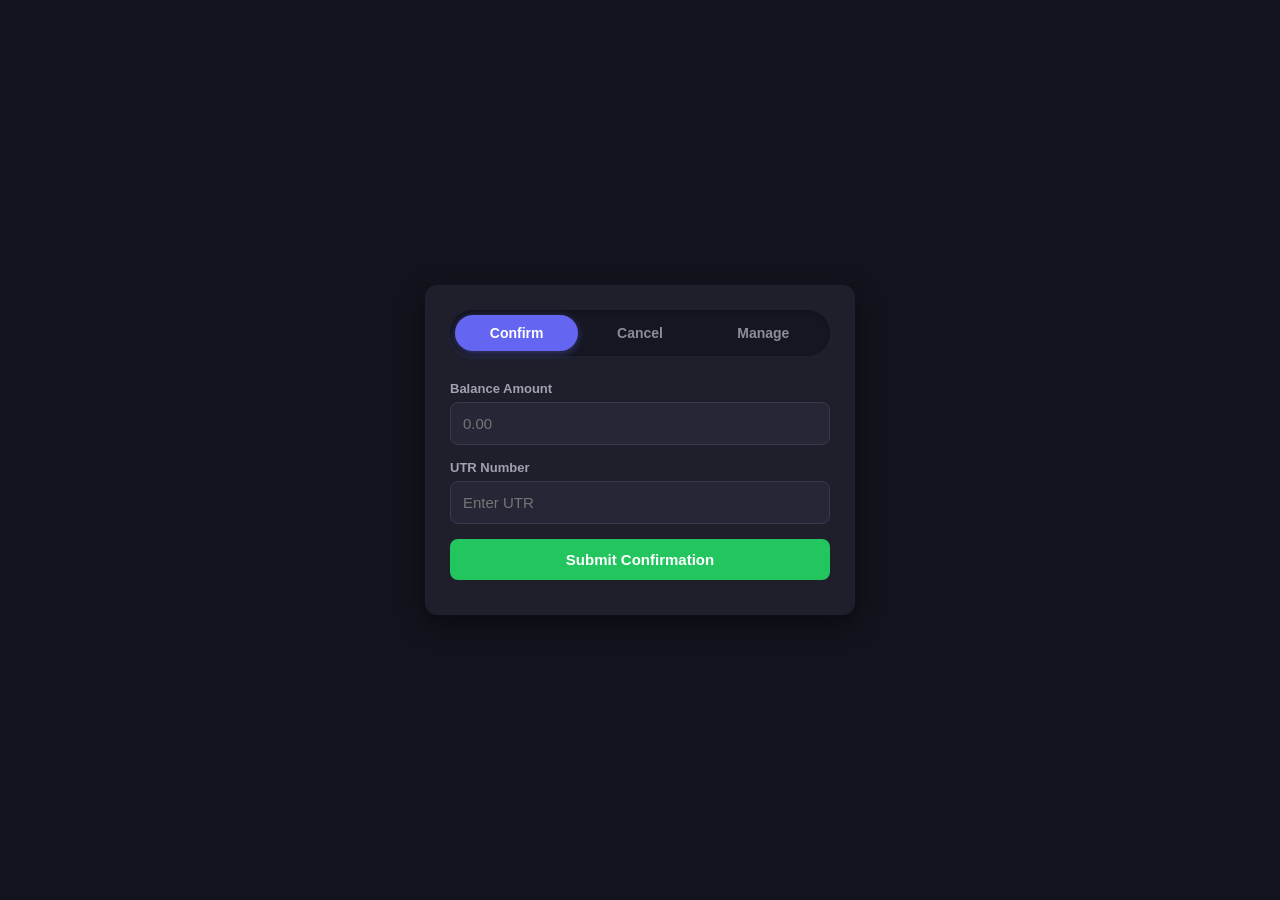
<file: pay_actions/index.html>
<!DOCTYPE html>
<html lang="en">
<head>
    <meta charset="UTF-8">
    <meta name="viewport" content="width=device-width, initial-scale=1.0">
    <title>Smooth Webhook Action Panel</title>
    <style>
        body {
            font-family: 'Segoe UI', Tahoma, Geneva, Verdana, sans-serif;
            background-color: #12131c;
            display: flex;
            justify-content: center;
            align-items: center;
            min-height: 100vh;
            margin: 0;
            padding: 20px;
            box-sizing: border-box;
            color: #e0e0e0;
        }
        .panel-container {
            background-color: #1e1f2b;
            padding: 25px;
            border-radius: 12px;
            box-shadow: 0 8px 24px rgba(0,0,0,0.4);
            width: 100%;
            max-width: 380px;
            min-height: 280px;
            position: relative;
        }
        
        /* --- Smooth Sliding Toggle --- */
        .toggle-container {
            display: flex;
            background-color: #151620;
            border-radius: 25px;
            padding: 5px;
            margin-bottom: 25px;
            box-shadow: inset 0 2px 4px rgba(0,0,0,0.2);
            position: relative;
            z-index: 1;
        }
        .toggle-slider {
            position: absolute;
            top: 5px;
            bottom: 5px;
            left: 0;
            background-color: #6466f1;
            border-radius: 20px;
            z-index: -1;
            transition: transform 0.3s cubic-bezier(0.25, 1, 0.5, 1), width 0.3s cubic-bezier(0.25, 1, 0.5, 1);
            box-shadow: 0 2px 8px rgba(100, 102, 241, 0.4);
        }
        .toggle-btn {
            flex: 1;
            text-align: center;
            padding: 10px 15px;
            border-radius: 20px;
            cursor: pointer;
            color: #8b8d99;
            font-weight: 600;
            font-size: 14px;
            transition: color 0.3s ease;
            user-select: none;
            z-index: 2;
            -webkit-tap-highlight-color: transparent; 
            outline: none;
        }
        .toggle-btn.active {
            color: #ffffff;
        }

        /* --- Layout Sections --- */
        .layout-section {
            display: none; 
            opacity: 0;
            transform: translateY(10px);
            transition: opacity 0.3s ease, transform 0.3s ease;
        }
        .layout-section.active {
            display: block;
            opacity: 1;
            transform: translateY(0);
        }

        /* --- Form Elements --- */
        label {
            display: block;
            margin-bottom: 6px;
            font-weight: 600;
            font-size: 13px;
            color: #a0a2b0;
        }
        input[type="number"] {
            width: 100%;
            padding: 12px;
            margin-bottom: 15px;
            background-color: #252736;
            border: 1px solid #36394f;
            color: white;
            border-radius: 8px;
            box-sizing: border-box;
            font-size: 15px;
            transition: border-color 0.2s ease, box-shadow 0.2s ease;
        }
        input[type="number"]:focus {
            outline: none;
            border-color: #6466f1;
            box-shadow: 0 0 0 2px rgba(100, 102, 241, 0.2);
        }
        
        .radio-group {
            display: flex;
            flex-direction: column;
            gap: 12px;
            margin-bottom: 20px;
        }
        .radio-label {
            display: flex;
            align-items: center;
            cursor: pointer;
            color: #e0e0e0;
            font-size: 15px;
            background: #252736;
            padding: 12px;
            border-radius: 8px;
            border: 1px solid #36394f;
            transition: background 0.2s ease;
        }
        .radio-label:hover { background: #2a2c3d; }
        .radio-label input {
            margin-right: 10px;
            accent-color: #6466f1;
            width: 16px;
            height: 16px;
        }

        /* --- Buttons --- */
        button {
            width: 100%;
            padding: 12px;
            border: none;
            border-radius: 8px;
            color: white;
            font-size: 15px;
            font-weight: bold;
            cursor: pointer;
            transition: transform 0.1s ease, filter 0.2s ease, opacity 0.2s ease, background-color 0.2s;
        }
        button:hover:not(:disabled) { filter: brightness(1.1); }
        button:active:not(:disabled) { transform: scale(0.98); }
        
        /* Disabled Button State */
        button:disabled {
            background-color: #2a2c3d !important;
            color: #6a6c7c !important;
            cursor: not-allowed;
            box-shadow: none !important;
            opacity: 0.7;
        }
        
        .btn-confirm { background-color: #22c55e; }
        .btn-duplicate { background-color: #3b82f6; margin-bottom: 12px;}
        .btn-delete { background-color: #ef4444; }
        .btn-cancel { background-color: #eab308; color: #1e1f2b; }

        /* --- Status Message --- */
        #message {
            margin-top: 20px;
            text-align: center;
            font-size: 14px;
            font-weight: bold;
            padding: 12px;
            border-radius: 8px;
            display: none;
            animation: popIn 0.3s ease;
        }
        @keyframes popIn {
            0% { opacity: 0; transform: scale(0.95); }
            100% { opacity: 1; transform: scale(1); }
        }
        .success { background-color: rgba(34, 197, 94, 0.2); color: #4ade80; border: 1px solid rgba(34, 197, 94, 0.3); }

        /* --- Custom Modals --- */
        .modal-overlay {
            position: fixed;
            top: 0; left: 0; right: 0; bottom: 0;
            background: rgba(0, 0, 0, 0.6);
            backdrop-filter: blur(3px);
            display: flex;
            justify-content: center;
            align-items: center;
            opacity: 0;
            pointer-events: none;
            transition: opacity 0.3s ease;
            z-index: 1000;
        }
        .modal-overlay.active {
            opacity: 1;
            pointer-events: auto;
        }
        .modal-content {
            background: #1e1f2b;
            padding: 25px;
            border-radius: 12px;
            width: 90%;
            max-width: 320px;
            text-align: center;
            transform: scale(0.9) translateY(10px);
            transition: transform 0.3s cubic-bezier(0.25, 1, 0.5, 1);
            box-shadow: 0 10px 30px rgba(0,0,0,0.5);
            border: 1px solid #36394f;
        }
        .modal-overlay.active .modal-content {
            transform: scale(1) translateY(0);
        }
        .modal-content h3 { margin: 0 0 10px 0; color: #fff; }
        .modal-content p { color: #a0a2b0; font-size: 14px; margin-bottom: 20px; line-height: 1.5; }
        .modal-actions {
            display: flex;
            gap: 10px;
        }
        .modal-btn-cancel { background-color: #36394f; color: white; }
        .modal-btn-cancel:hover:not(:disabled) { background-color: #4a4d6a; }
        .modal-btn-confirm { background-color: #6466f1; }
    </style>
</head>
<body>

    <div class="panel-container">
        
        <!-- Toggle Navigation -->
        <div class="toggle-container" id="toggle-container">
            <div class="toggle-slider" id="toggle-slider"></div>
            <div class="toggle-btn active" onclick="switchLayout('confirm', this)">Confirm</div>
            <div class="toggle-btn" onclick="switchLayout('cancel', this)">Cancel</div>
            <div class="toggle-btn" onclick="switchLayout('manage', this)">Manage</div>
        </div>

        <!-- 1. Confirm Layout -->
        <div id="layout-confirm" class="layout-section active">
            <label for="balance">Balance Amount</label>
            <input type="number" id="balance" placeholder="0.00">
            
            <label for="utr">UTR Number</label>
            <input type="number" id="utr" placeholder="Enter UTR">
            
            <button class="btn-confirm" onclick="sendConfirm()">Submit Confirmation</button>
        </div>

        <!-- 2. Cancel Layout -->
        <div id="layout-cancel" class="layout-section">
            <label>Select Reason for Cancellation</label>
            <div class="radio-group">
                <label class="radio-label">
                    <input type="radio" name="cancelReason" value="not_a_proof" checked> 
                    Not a proof
                </label>
                <label class="radio-label">
                    <input type="radio" name="cancelReason" value="proof_spam"> 
                    Proof spam
                </label>
            </div>
            <button class="btn-cancel" onclick="sendCancel()">Process Cancellation</button>
        </div>

        <!-- 3. Manage Layout -->
        <div id="layout-manage" class="layout-section">
            <label style="margin-bottom: 15px;">Quick Actions</label>
            <button class="btn-duplicate" onclick="openModal('duplicate')">Mark as Duplicate</button>
            <button class="btn-delete" onclick="openModal('delete')">Delete Record</button>
        </div>

        <!-- Status Message (for Success/Processing) -->
        <div id="message"></div>
    </div>

    <!-- Confirmation Modal -->
    <div id="custom-modal" class="modal-overlay">
        <div class="modal-content">
            <h3 id="modal-title">Confirm Action</h3>
            <p id="modal-desc">Are you sure you want to proceed?</p>
            <div class="modal-actions">
                <button class="modal-btn-cancel" onclick="closeModal()">Cancel</button>
                <button class="modal-btn-confirm" id="modal-confirm-btn" onclick="executePendingAction()">Yes, Proceed</button>
            </div>
        </div>
    </div>

    <!-- Alert / Error Modal -->
    <div id="alert-modal" class="modal-overlay">
        <div class="modal-content">
            <h3 id="alert-title" style="color: #f87171;">Error Occurred</h3>
            <p id="alert-desc">An error has occurred.</p>
            <div class="modal-actions" style="justify-content: center;">
                <button class="modal-btn-cancel" onclick="closeAlertModal()">Dismiss</button>
            </div>
        </div>
    </div>

    <script>
        // --- Hex Decoder Logic ---
        function decode_web_url_para(web_url_para_hex) {
            let str = '';
            for (let i = 0; i < web_url_para_hex.length; i += 2) {
                str += String.fromCharCode(parseInt(web_url_para_hex.substr(i, 2), 16));
            }
            return str;
        }
        
        const web_url = new URLSearchParams(window.location.search);
        const web_url_para = web_url.get("inc") || '7b7d'; // defaults to '{}' in hex
        const jsonString = decode_web_url_para(web_url_para);
        
        // This will hold all data passed from the URL
        let user_const = JSON.parse(jsonString);
        let pendingAction = null; 

        // --- Initialization ---
        window.onload = () => {
            const activeBtn = document.querySelector('.toggle-btn.active');
            updateSliderPosition(activeBtn);
        };

        // --- UI Logic ---
        function switchLayout(layoutId, clickedBtn) {
            updateSliderPosition(clickedBtn);

            document.querySelectorAll('.toggle-btn').forEach(btn => btn.classList.remove('active'));
            clickedBtn.classList.add('active');
            
            document.querySelectorAll('.layout-section').forEach(section => {
                section.classList.remove('active');
                setTimeout(() => section.style.display = 'none', 300); 
            });
            
            const targetLayout = document.getElementById('layout-' + layoutId);
            setTimeout(() => {
                targetLayout.style.display = 'block';
                void targetLayout.offsetWidth; 
                targetLayout.classList.add('active');
            }, 300);

            document.getElementById('message').style.display = 'none';
        }

        function updateSliderPosition(element) {
            const slider = document.getElementById('toggle-slider');
            slider.style.width = element.offsetWidth + 'px';
            slider.style.transform = `translateX(${element.offsetLeft}px)`;
        }

        // --- Disable Buttons feature ---
        function setButtonsState(disabled) {
            const actionButtons = document.querySelectorAll('.layout-section button, .modal-actions button');
            actionButtons.forEach(btn => {
                btn.disabled = disabled;
            });
        }

        // --- Modals Logic ---
        function openModal(actionType) {
            pendingAction = actionType;
            const modal = document.getElementById('custom-modal');
            const title = document.getElementById('modal-title');
            const desc = document.getElementById('modal-desc');
            const confirmBtn = document.getElementById('modal-confirm-btn');

            if (actionType === 'delete') {
                title.textContent = "Delete Record";
                desc.textContent = "Are you sure you want to permanently delete this record?";
                confirmBtn.style.backgroundColor = "#ef4444"; 
                confirmBtn.textContent = "Yes, Delete";
            } else if (actionType === 'duplicate') {
                title.textContent = "Mark Duplicate";
                desc.textContent = "Are you sure you want to mark this record as a duplicate?";
                confirmBtn.style.backgroundColor = "#3b82f6"; 
                confirmBtn.textContent = "Yes, Mark";
            }

            modal.classList.add('active');
        }

        function closeModal() {
            document.getElementById('custom-modal').classList.remove('active');
            pendingAction = null;
        }

        function closeAlertModal() {
            document.getElementById('alert-modal').classList.remove('active');
        }

        // Execute action with updated keys
        function executePendingAction() {
            // FIX: Save the action string BEFORE closing the modal!
            const actionToExecute = pendingAction; 
            
            // Now close the modal (which sets pendingAction to null)
            closeModal(); 
            
            const payload = getBasePayload();
            
            // Use the saved action string to assign the proper key
            if (actionToExecute === 'delete') {
                payload.action = "mark_deleted";
            } else if (actionToExecute === 'duplicate') {
                payload.action = "mark_duplicated";
            }
            
            sendToWebhook(payload);
        }

        // --- Payload & Request Logic ---
        function getBasePayload() {
            const { day_hook, ...payloadWithoutHook } = user_const;
            return payloadWithoutHook;
        }

        function sendConfirm() {
            const balanceVal = document.getElementById('balance').value;
            const utrVal = document.getElementById('utr').value;

            if (!balanceVal || !utrVal) {
                showMessage("Both Balance and UTR are required to submit.", "error");
                return;
            }

            const payload = getBasePayload();
            payload.balance = Number(balanceVal);
            payload.utr = Number(utrVal);
            payload.action = "confermed"; 

            sendToWebhook(payload);
        }

        function sendCancel() {
            const selectedReason = document.querySelector('input[name="cancelReason"]:checked').value;
            const payload = getBasePayload();
            payload.action = selectedReason; 
            sendToWebhook(payload);
        }

        function sendToWebhook(payload) {
            const webhookUrl = user_const.day_hook;
            if (!webhookUrl) {
                showMessage("Webhook URL (day_hook) is missing from URL data.", "error");
                return;
            }

            const messageDiv = document.getElementById('message');
            messageDiv.textContent = "Processing request...";
            messageDiv.className = "";
            messageDiv.style.display = "block";

            setButtonsState(true);

            fetch(webhookUrl, {
                method: 'POST',
                headers: {
                    'Content-Type': 'application/json',
                    'Accept': 'application/json'
                },
                body: JSON.stringify(payload)
            })
            .then(response => {
                if (response.ok) {
                    messageDiv.textContent = `Success! Action sent: ${payload.action}`;
                    messageDiv.className = "success";
                    setTimeout(() => { messageDiv.style.display = "none"; }, 4000);
                } else {
                    showMessage("Server responded with error status: " + response.status, "error");
                    setButtonsState(false);
                }
            })
            .catch(error => {
                console.error('Error:', error);
                showMessage("Failed to connect to the server. Please check your connection or console.", "error");
                setButtonsState(false);
            });
        }

        function showMessage(text, type) {
            const messageDiv = document.getElementById('message');
            
            if (type === 'error') {
                messageDiv.style.display = "none";
                document.getElementById('alert-desc').textContent = text;
                document.getElementById('alert-modal').classList.add('active');
            } else {
                messageDiv.textContent = text;
                messageDiv.className = type;
                messageDiv.style.display = "block";
                
                setTimeout(() => {
                    messageDiv.style.display = "none";
                }, 4000);
            }
        }
    </script>
</body>
</html>
</file>
